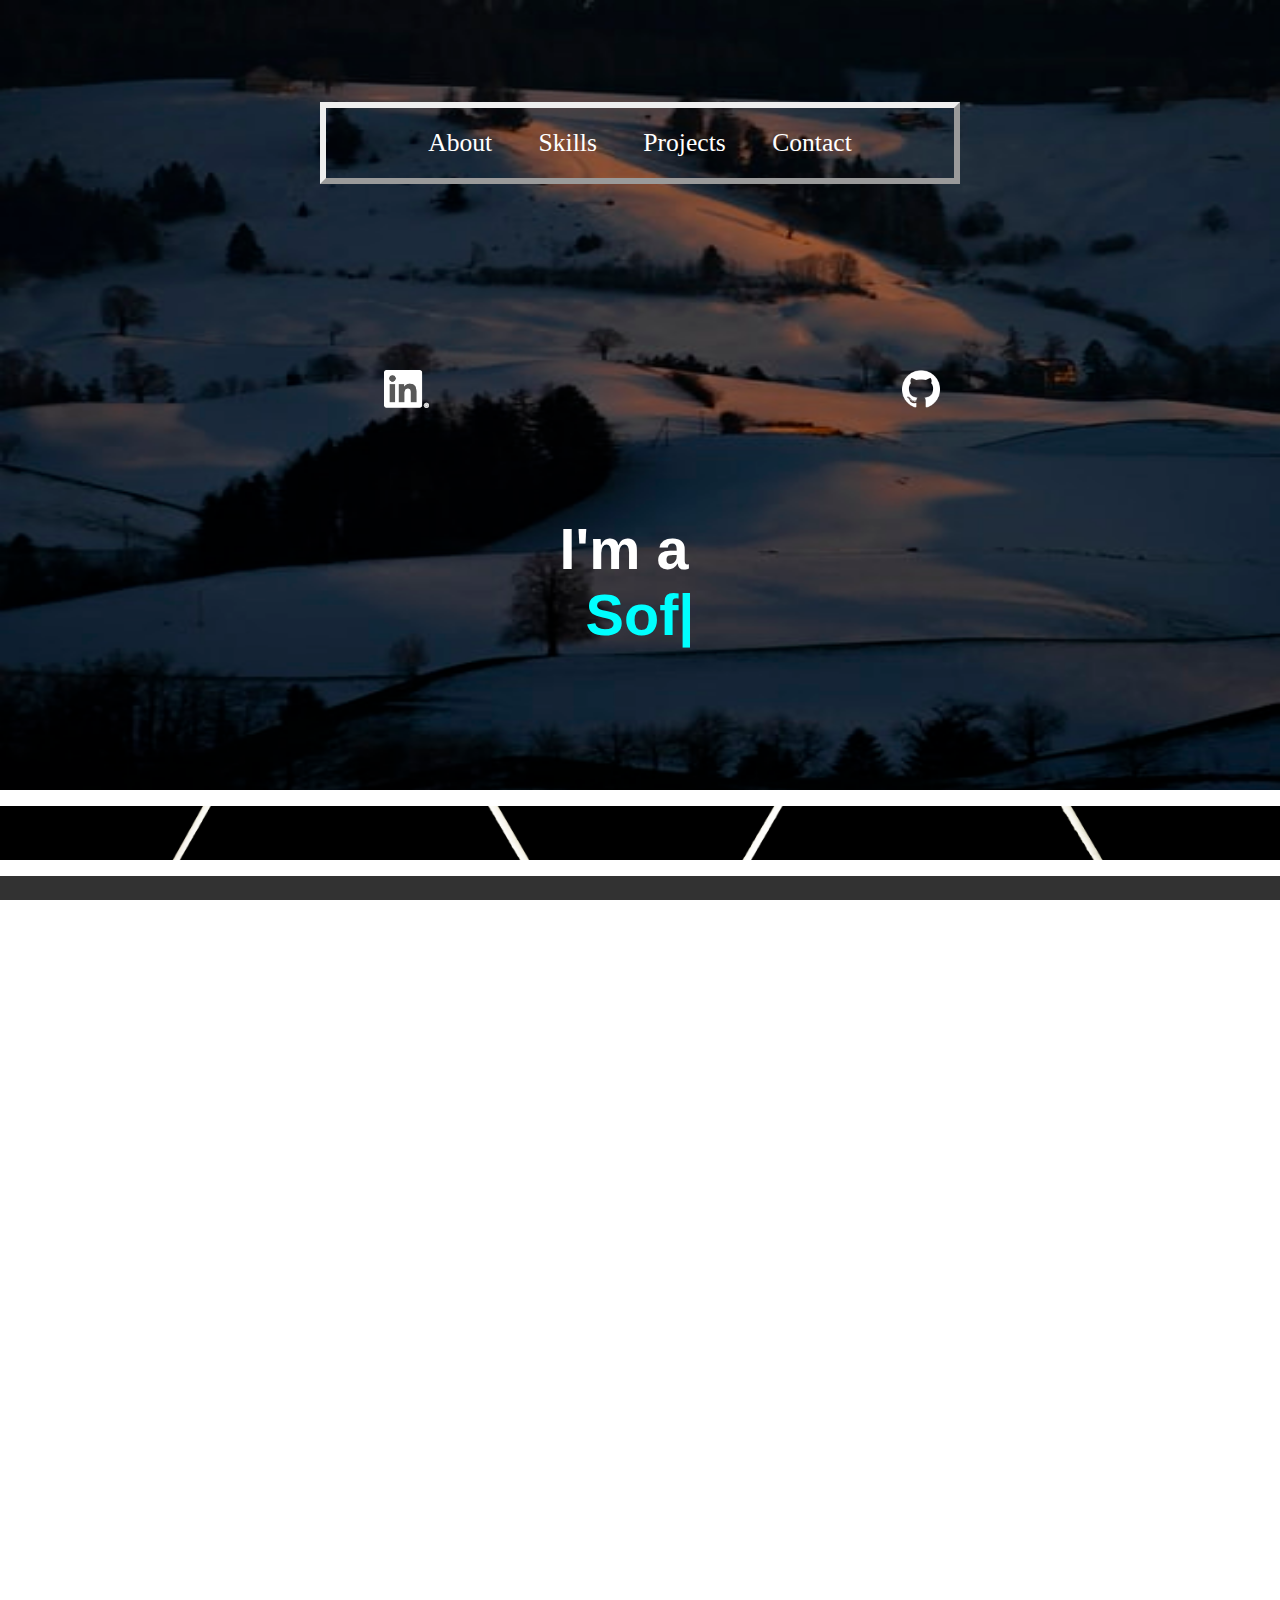
<file: index.html>
<!doctype html>
<html lang="en-ca">
    <head>

        <!-- Global site tag (gtag.js) - Google Analytics -->
        <script async src="https://www.googletagmanager.com/gtag/js?id=UA-172010564-1"></script>
        <script>
          window.dataLayer = window.dataLayer || [];
          function gtag(){dataLayer.push(arguments);}
          gtag('js', new Date());

          gtag('config', 'UA-172010564-1');
        </script>
        <!--  Google Analytics code ends -->

        <title>I'm Hetav Pandya</title>
        <link rel="icon" type="image/png" href="./Images/Profilelog.png" />
        <meta charset="UTF-8">
        <meta name="viewport" content="width=device-width, initial-scale=1">
        <link rel="stylesheet" href="https://cdnjs.cloudflare.com/ajax/libs/font-awesome/4.7.0/css/font-awesome.min.css">
        <link rel="reset_stylesheet" type="text/css" href="HTML5_Doctor_CSS_Reset.css">
        <link rel="stylesheet" type="text/css" href="styles.css">
        <link href="contact-form.css" rel="stylesheet">
        <style>
        .checked {
          color: orange;
        }
        </style>
        <style>
            .Role_message {
                font-size: 70px;
                font-family: sans-serif;
                width: 100%;
                text-align: center;
                display: flex !important;
                flex-flow: column;
                margin: 0px;
                justify-content: center;
                align-items: center;
            }
            .typeText{
                margin: 0px !important;
                color: Cyan;
            }
            .textAbove{
                margin: 0px !important;
                margin-top: 10vh !important;
                padding-top: 2vh;
            }
            .typeText::after {
              content: "|";
              animation: none;
            }
            .showAnim.typeText::after {
              animation: blink 1s step-end infinite;
            }
            @keyframes blink {
              0%, 100% {opacity: 1;}
              50% {opacity: 0;}
            }
            @media only screen and (max-width: 600px) {
                .Role_message {
                    font-size: 7.5vw;
                }
            }
        </style>
        <style>
                @font-face {
                    font-family: "Caveat";
                    src:url("./fonts/Caveat/Caveat-Regular.ttf");
                }
                #credits{
                text-align: center;
                color: aqua;
                font-family: "Caveat", cursive;
                font-size: 22px;
                width: 350px;
                padding-top: 20px;
                margin-top: 230px;
                border-radius: 50%;
                padding-bottom: 20px;
            }
        </style>
        <meta name="description" content="I am Hetav Pandya, a student of Computer Engineering with Artificial Intelligence Minor at the University of Toronto, Canada. I love to code and I am primarily a Software Developer.... But I am much more than JUST a Software Developer.">
    </head>
    <body lang = "en" dir = "ltr">
        <section class="Intro">
            <header>
                <ul>
                    <li><a href="#section1">About</a></li>
                    <li><a href="#section2">Skills</a></li>
                    <li><a href="#section3">Projects</a></li>
                    <li><a href="#section4">Contact</a></li>
                </ul>
            </header>
            <br>
                <a href="https://github.com/pandyah5"><img  id="github" src=".\Logo\GitHub-Mark\GitHub-Mark\PNG\GitHub-Mark-Light-120px-plus.png" alt="GitHub" width=38 height=38 align='right'></a>
                <a href="https://linkedIn.com/in/hetav-pandya"><img id="linkedin" src=".\Logo\LinkedIn-Logos\LinkedIn-Logos\LI-In-Bug.png" alt="Linkedin" width=45 height=38 align='center'></a>
            <h1 class="Role_message">
                <p class = "textAbove">
                    I'm a &nbsp
                </p>
                <p class = "typeText"></p>
            </h1>
        </section>
        <script type='text/javascript' src="animation.js"></script>
    <p id="Black_space">
        <br>
        <br>
        <br>
    </p>
    <section class="whoIam" id="section1">
        <h2> About Me </h2>
        <p>
            <div class='IntroPara'>
            Everyone has a history of experiences that have shaped who they are today and here's mine<br>
            I have lived in fourteen different locations and studied in nine different schools<br>
            So my history is a long and complex one but I'll make it simple for you!<br>
            </div>
            <br>
            <ol>
                <li> I lived in India.</li>
                <li> That's where I completed my higher education.</li>
                <li> I really enjoyed learning new things and as a result developed a good <a href="./academic.html">academic history</a>.</li>
                <li> I then moved to Toronto to study Computer Engineering.</li>
                <li> You might find me on the St. George campus at the University of Toronto trying to catch up with my classes.</li>
                <li> I love <a href="https://github.com/pandyah5">coding</a> {with a cup of coffee beside me}. You can visit my <a href="https://www.codewars.com/users/HackerPanda">CodeWars</a> profile to find out more about the 'katas' [challenges] I solve.</li>
                <li> I also have many <a href="https://github.com/pandyah5">personal projects</a> entailing Computer Vision, Machine Learning, Web Automation, Complex Algorithms and much more.</li>
                <li> I have participated in many hackathons (& will always do) and you can find my achievements on <a href="https://devpost.com/pandyahetav1/challenges">DevPost</a>.</li>
                <li> I was the developer of the active-learning course <em>"Computer Imaging and Data Analysis"</em> for the <a href="https://outreach.engineering.utoronto.ca/pre-university-programs/deep-summer-academy/">University of Toronto DEEP Summer Academy</a> 2020.</li>
                <li> I was a <em>Data & Strategy Analyst</em> and also the <em>Google Analytics lead</em> of the <a href="https://blueskysolar.utoronto.ca/"> Blue Sky Solar Racing Team </a> at the University of Toronto.</li>
                <li> I wanted to learn about Machine Learning, but my first year courses would not teach me beyond basic matrix manipulations (sigh).</li>
                <li> So, I ended up learning bits and pieces from YouTube tutorials, online courses, projects etc. And today...
                <li> I serve as the Co-President for the <a href = "https://utmist.gitlab.io/">University of Toronto Machine Intelligence Student Team (UTMIST)</a>.</li>
                <li> I have worked as a Data Scientist Intern at Bell Canada and as an ML model developer at General Motors. </li>
                <li> I occasionally write <a href="https://medium.com/@pandyahetav1">blog posts</a> on data analytics and tech related topics.</li>
                <li> I loved math as a kid (honestly, no lying I swear!) and I was trained in chinese <i>"Zhusuan & Mental Arithmetic"</i> skills.</li>
                <li> I also have a passion for web development and you are currently on my first <em>web development project</em>.</li>
                <!-- <li> No, my university does not teach me all this, <em> "yet" </em>. I am a self-motivated e-learner and I love to build up my skill-set. </li> -->
                <li> I hold <a href="./certificates.html">certifications</a> for MySQL, Python, Google Analytics amongst many others.</li>
                <li> Apart from tech I love EDM's, coffee, and table tennis (does not mean that I am good at it!)</li>
                <li> If you prefer more professional descriptions, here's my <a href="./documents/Hetav Pandya Resume - R15.pdf">resume</a>.</li>
            </ol>
            <!-- <img src="./Images1/WebLogoCrop.png" alt="Logo" width=10% height=40% class=center> -->
        </p>
    </section>
    <p id="Black_space">
        <br>
        <br>
        <br>
    </p>
    <section class="Skills" id="section2">
        <h2> What I Bring to the Table </h2>
        <h3> { Along with a cup of coffee, of course! } </h3>
        <table style="width:100%" class="skill_list">
            <tr>
                <td>Python</td>
                <td><span class="fa fa-star checked"></span> <span class="fa fa-star checked"></span> <span class="fa fa-star checked"></span> <span class="fa fa-star checked"></span> <span class="fa fa-star checked"></span></td>
            </tr>
            <tr>
                <td>C++</td>
                <td><span class="fa fa-star checked"></span> <span class="fa fa-star checked"></span> <span class="fa fa-star checked"></span> <span class="fa fa-star checked"></span> <span class="fa fa-star checked"></span></td>
            </tr>
            <tr>
                <td>Linux</td>
                <td><span class="fa fa-star checked"></span> <span class="fa fa-star checked"></span> <span class="fa fa-star checked"></span> <span class="fa fa-star checked"></span> <span class="fa fa-star checked"></span></td>
            </tr>
            <tr>
                <td>C</td>
                <td><span class="fa fa-star checked"></span> <span class="fa fa-star checked"></span> <span class="fa fa-star checked"></span> <span class="fa fa-star checked"></span> <span class="fa fa-star checked"></span></td>
            </tr>
            <tr>
                <td>Git & GitHub</td>
                <td><span class="fa fa-star checked"></span> <span class="fa fa-star checked"></span> <span class="fa fa-star checked"></span> <span class="fa fa-star checked"></span> <span class="fa fa-star checked"></span></td>
            </tr>
            <tr>
                <td>Public Speaking</td>
                <td><span class="fa fa-star checked"></span> <span class="fa fa-star checked"></span> <span class="fa fa-star checked"></span> <span class="fa fa-star checked"></span> <span class="fa fa-star"></span></td>
            </tr>
            <tr>
                <td>MATLAB</td>
                <td><span class="fa fa-star checked"></span> <span class="fa fa-star checked"></span> <span class="fa fa-star checked"></span> <span class="fa fa-star checked"></span> <span class="fa fa-star"></span></td>
            </tr>
            <tr>
                <td>MySQL</td>
                <td><span class="fa fa-star checked"></span> <span class="fa fa-star checked"></span> <span class="fa fa-star checked"></span> <span class="fa fa-star checked"></span> <span class="fa fa-star"></span></td>
            </tr>
            <tr>
                <td>Hadoop</td>
                <td><span class="fa fa-star checked"></span> <span class="fa fa-star checked"></span> <span class="fa fa-star checked"></span> <span class="fa fa-star checked"></span> <span class="fa fa-star"></span></td>
            </tr>
            <tr>
                <td>Teradata SQL</td>
                <td><span class="fa fa-star checked"></span> <span class="fa fa-star checked"></span> <span class="fa fa-star checked"></span> <span class="fa fa-star checked"></span> <span class="fa fa-star"></span></td>
            </tr>
            <tr>
                <td>Verilog HDL</td>
                <td><span class="fa fa-star checked"></span> <span class="fa fa-star checked"></span> <span class="fa fa-star checked"></span> <span class="fa fa-star checked"></span> <span class="fa fa-star"></span></td>
            </tr>
            <tr>
                <td>HTML5</td>
                <td><span class="fa fa-star checked"></span> <span class="fa fa-star checked"></span> <span class="fa fa-star checked"></span> <span class="fa fa-star checked"></span> <span class="fa fa-star"></span></td>
            </tr>
            <tr>
                <td>Google Analytics</td>
                <td><span class="fa fa-star checked"></span> <span class="fa fa-star checked"></span> <span class="fa fa-star checked"></span> <span class="fa fa-star checked"></span> <span class="fa fa-star"></span></td>
            </tr>
            <tr>
                <td>CSS 3</td>
                <td><span class="fa fa-star checked"></span> <span class="fa fa-star checked"></span> <span class="fa fa-star checked"></span> <span class="fa fa-star"></span> <span class="fa fa-star"></span></td>
            </tr>
            <tr>
                <td>JavaScript</td>
                <td><span class="fa fa-star checked"></span> <span class="fa fa-star checked"></span> <span class="fa fa-star checked"></span> <span class="fa fa-star"></span> <span class="fa fa-star"></span></td>
            </tr>
            <tr>
                <td>Video Editing</td>
                <td><span class="fa fa-star checked"></span> <span class="fa fa-star checked"></span> <span class="fa fa-star checked"></span> <span class="fa fa-star"></span> <span class="fa fa-star"></span></td>
            </tr>
        </table>
    </section>
    <p id="Black_space">
        <br>
        <br>
        <br>
    </p>
    <section class="projects" id="section3">
            <h2>Personal Projects</h2>
            <blockquote class="quote">
                "Nothing ever becomes real till it is experienced"<br>
            <cite>~ John Keats</cite>
            </blockquote>
            <p>
                <img src = "./Images1/covid.jpg" width=350 height=250 alt="Voice Assistant Image" align="left">

                During the COVID-19 pandemic that UNESCO recognized the surge of mis-information as a major threat to the people and termed it a "disinfodemic" accompanying the "pandemic".
                In the long run, fake information further perpetuates and causes mental strain and anxiety.
                This InfoBot provides the user with credible and updated information regarding the number of cases,
                recoveries, precautionary measures, and a lot more. The InfoBot receives the user's input via voice commands.
                Depending on what the user requires the InfoBot fetches the latest information from the internet via web scrapping
                and provides it to the user in the form of audio responses. This also helped me get the "Wolfram Award" at COVID Hack Challenge!<br>
                <a href="https://github.com/pandyah5/COVID-19_InfoBot">For tech geeks</a>
            </p>
            <p>
                <img src = "./Images1/medical.jpg" width=350 height=250 alt="Doctor working Image" align="left">
                This was a project that I and my team made during a bio-engineering competition.
                Measuring the size of the wound is currently done manually which is highly inaccurate. As of now, many hospitals manually
                measure the size of wound to cut out band-aids that perfectly cover the wound. This makes it difficult, error-prone and
                time-consuming to monitor the healing process.
                So we developed a program to get the dimensions of a customisable bandage that leads to a quicker and a more efficient healing process by speeding
                up the process of measuring the area of the wound, hence preventing any potential infections due to delay.
                This project uses OpenCV library in python to detect fresh wounds and provides the dimension of bandages that will perfectly cover the wound.<br>
                <a href="https://github.com/pandyah5/WoundSensor">For tech geeks</a>
            </p>
            <p>
                <img src = "./Images1/stephen-phillips-hostreviews-co-uk-shr_Xn8S8QU-unsplash.jpg" width=350 height=250 alt="Data Charts" align="left">
                Making machine learning models requires a lot of data and finding the dataset that suits our needs takes a huge chunk of our time. But wait a minute why should a ML enthusiast need to waste time downloading images from the web or be stuck because he/she can't find a suitable dataset...
                So I created this automated web scrapping bot that takes in the subject of interest say for example cats, dogs, burgers, etc. and goes to the web to collect images related to the same and stores it in a directory of their choice.
                You no longer have to search the web to get a suitable dataset to train your model, the bot can make one for you in a few minutes, saving you time which you could devote to improve your model.<br>
                <a href="https://github.com/pandyah5/web_automated_ML_data_collector">For tech geeks</a>
            </p>
            <p>
                <img src = "./Images1/controller.jpg" width=350 height=250 alt="OpenCV Hand Gesture Simulation" align="left">
                I am not even close to what people call a 'pro-gamer' nonetheless, I love PC games. In this project, I have created a script that senses
                hand gestures to control the popular racing game: "Asphalt-9" by 'Gameloft'. You can toggle options, select tracks, and maneuver your car
                just by using hand gestures.
                The script works for any game that uses the "WASD" or the arrow keys for controls, and honestly, that's pretty much every racing game out there.
                Furthermore, this was an implementation of dynamic hand-gesture recognition which is being and can be used for many innovative purposes.
                The project is open-source and free to use, so don't hesitate in integrating the script to make your own gaming experience exciting.<br>
                <a href="https://github.com/pandyah5/asphalt9_OpenCV_Simulation/blob/master/asphalt_9_CV_simulation.py">For tech geeks</a>
            </p>
            <!-- <p>
                <img src = "./Images1/tictactoe1.jpg" width=350 height=250 alt="TicTacToe Board" align="left">
                There are two types of people, ones who played TicTacToe and the others who lied that they didn't. Nonetheless, both of them
                hate losing a match of TicTacToe. That's exactly what this project is about - Creating an <em>undefeatable</em> AI, using backtracking
                algorithm. You can try playing against it but the best you can achieve is a draw, my AI does not like losing <em>[and I mean it]</em>.<br>
                <a href="https://github.com/pandyah5/TicTacToe_AI">For tech geeks</a>
            </p>
            -->
            <p>
               <img src = "./Images1/thumbnail.png" width=350 height=250 alt="Magnum Opus Logo" align="left">
               As engineering students studying at the University of Toronto, most of our time is devoted to applying mathematical reasoning , coding and following a defined workflow to solve engineering problems.
               Having said this, you might have pictured our routine as monotonous, excessively organised and one that lacks creativity...
               You cannot be more wrong! To break this stereotype we started applying mathematical concepts and the knowledge of neural style transfer to
               create beautiful art pieces that convey messages with them. All the art pieces have been created entirely from code, without lifting the brush!
               Engineers may not be great painters, but they do possess a unique perspective - an artistic one...<br>
                <a href="https://hetavpandya.me/magnum_opus/pista.html">For tech geeks and art lovers</a>
            </p>
            <p>
                <img src = "./Images1/sign.png" width=350 height=270 alt="Sign Language" align="left">
                The project is divided into two phases.
                The first phase is a game that randomly generates a number from 0 to 5 and express the output in the audio format.
                The project helps small children learn counting by visually interacting with the user.
                The user is expected to provide the desired answer by pointing the correct number of fingers towards the camera.
                If the user provides a number other than the desired number, the software provides instructions to add / subtract the number to reach the desired number.
                The phase I won the 2nd position at NSBE Hacks 2020 and the next step is to focus on converting sign language symbols to other verbal languages using neural nets.
                The need for this technology comes from the fact that 70 million people use sign language as a mode of communication.
                Unfortunately, a very small percentage understand it.<br>
                <a href="https://github.com/pandyah5/SignLanguage2Voice">For tech geeks</a>
            </p>
            <p>
                <img src = "./Images1/web.png" width=350 height=250 alt="Web development" align="left">
                I'll be honest with you, I wanted to create my own website to make a niche for myself in this online world.
                But I didn't want to use wordpress because that would make me just a random guy in the <a href="https://kinsta.com/wordpress-market-share/">crowd</a> and back then I didn't have the money
                to hire a web developer. So... I had to learn it.<br> <br> <br>I took several online courses and then used the
                concepts I learned to create this website. Today, I am glad I chose the tough path as it gave me an in-depth understanding of how to build a website from scratch.
                <br>
                <a href="https://github.com/pandyah5/pandyah5.github.io">For tech geeks</a>
            </p>
    </section>
    <p id="Black_space">
        <br>
        <br>
        <br>
    </p>
    <section class="contacts" id="section4">
        <div class="fcf-body">

        <h2>Let's Keep in Touch</h2>
        <!-- Don't Be a Stranger  -->
        <p>
            "If you have an exiting opportunity for me, just wanna say 'Hi' or ask any other questions, <br>I would love to hear it from you."
        </p>
            <div id="fcf-form">

            <form action="https://formspree.io/myynnlaq" method="POST" id="fcf-form-id" class="fcf-form-class" >

                <div class="fcf-form-group">
                    <label for="Name" class="fcf-label">Name</label>
                    <div class="fcf-input-group">
                        <input type="text" id="Name" name="name" placeholder="Your name" class="fcf-form-control" required>
                    </div>
                </div>

                <div class="fcf-form-group">
                    <label for="Email" class="fcf-label">Email address</label>
                    <div class="fcf-input-group">
                        <input type="email" id="Email" name="_replyto" placeholder="youremail@example.com" class="fcf-form-control" required>
                    </div>
                </div>

                <div class="fcf-form-group">
                    <label for="Message" class="fcf-label">Message</label>
                    <div class="fcf-input-group">
                        <textarea id="Message" name="message" class="fcf-form-control" placeholder="Type your message" rows="6" maxlength="3000" required></textarea>
                    </div>
                </div>

                <div class="fcf-form-group">
                    <button type="submit" value="Send" id="fcf-button" class="fcf-btn fcf-btn-primary fcf-btn-lg fcf-btn-block">Send Message</button>
                </div>

            </form>
            </div>

        <!--
        <input name="name" type="text" id="nametag" required placeholder="Name">
        <input id="email" name="email" type="email" required placeholder="Email">
        <br>
        <input id="subject" name="subject" type="text" placeholder="Subject">
        <br>
        <input id="message" name="message" type="text" required placeholder="Message">
        <label for="Message" class="fcf-label">Your message</label>
        <br>
        <br>
        <br>
        <br>
        <a id="submit" href="">Submit</a> -->
        <a id="credits" href="https://github.com/pandyah5/pandyah5.github.io" class = center>
            Designed & Built With Joy by Hetav Pandya
        </a>
        </div>
    </section>

    </body>
</html>
</file>
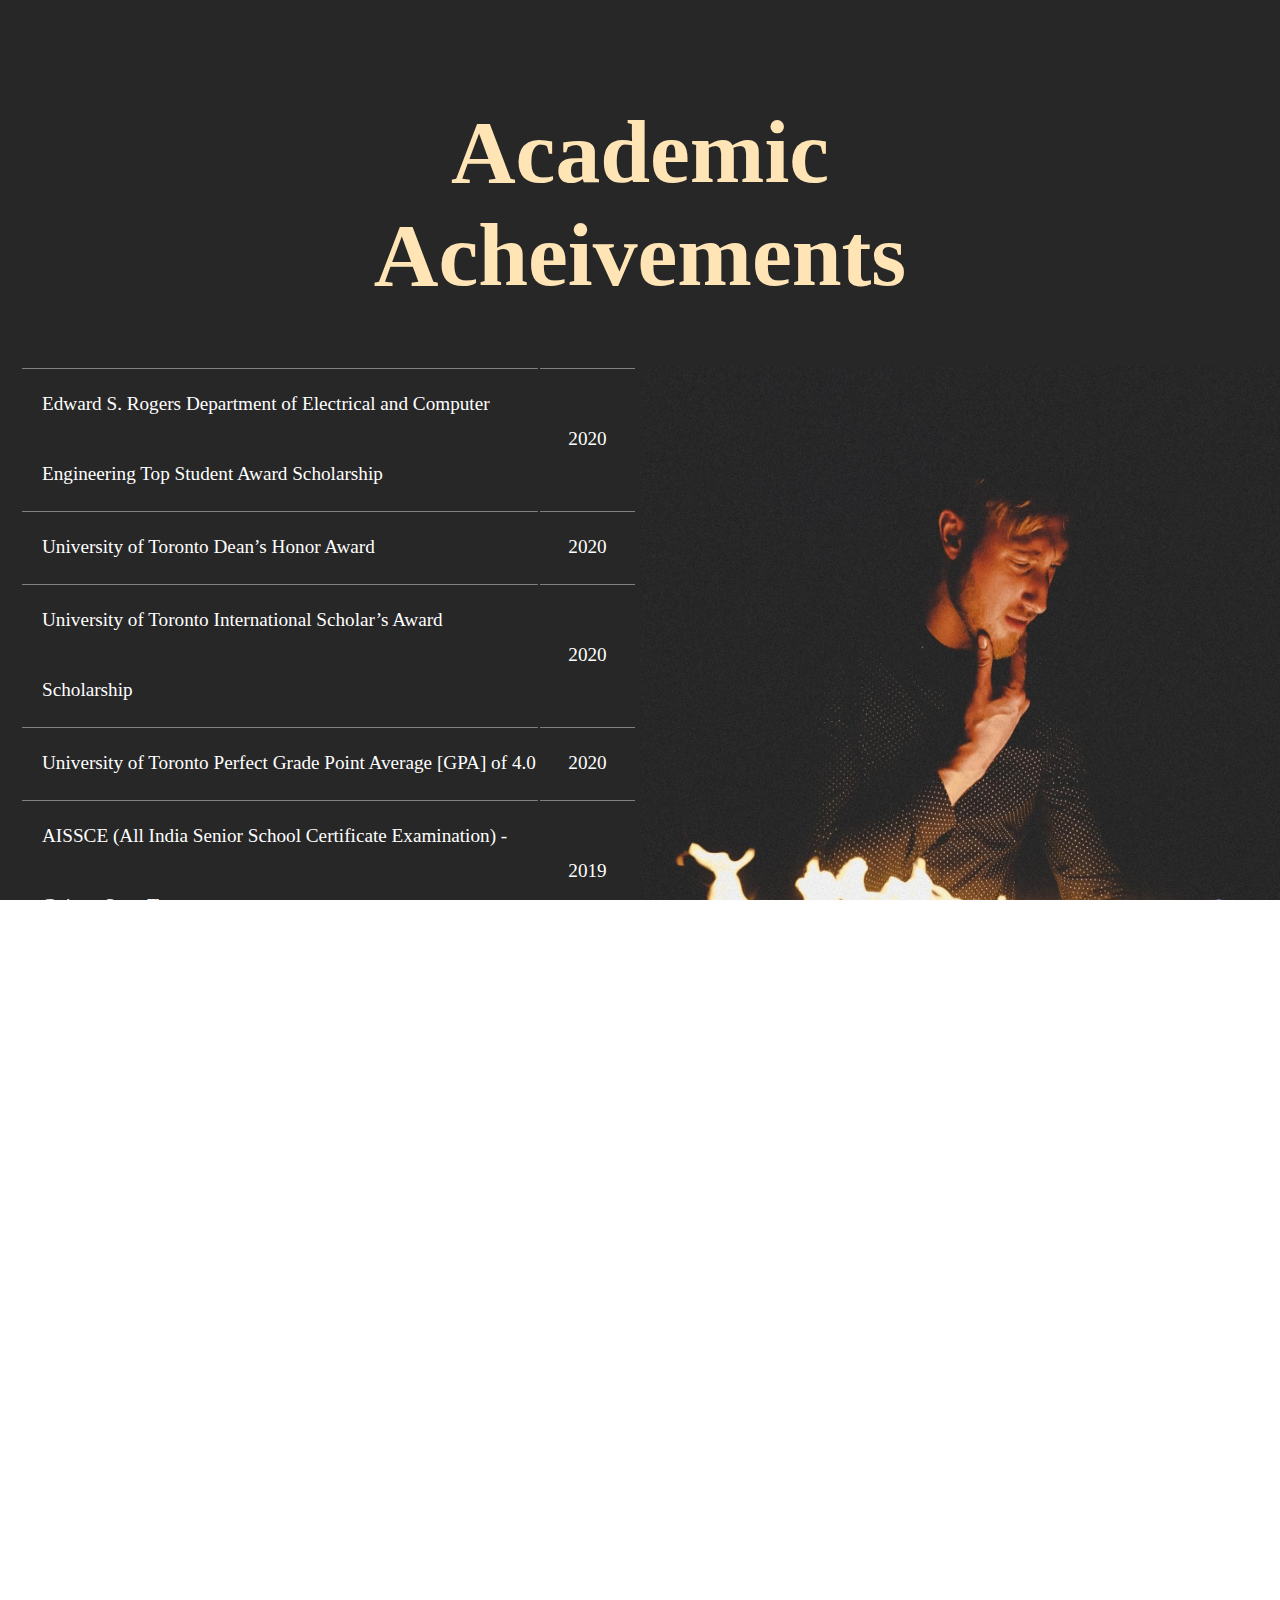
<file: academic.html>
<html lang="en-ca>
    <head>
        
        <!-- Global site tag (gtag.js) - Google Analytics -->
        <script async src="https://www.googletagmanager.com/gtag/js?id=UA-172010564-1"></script>
        <script>
          window.dataLayer = window.dataLayer || [];
          function gtag(){dataLayer.push(arguments);}
          gtag('js', new Date());

          gtag('config', 'UA-172010564-1');
        </script>

        <title>Academic History</title>
        <link rel="icon" type="image/png" href="./Images/Profilelog.png" />
        <meta charset="UTF-8">
        <meta name="viewport" content="width=device-width, initial-scale=1">
        <link rel="stylesheet" href="https://cdnjs.cloudflare.com/ajax/libs/font-awesome/4.7.0/css/font-awesome.min.css">
        <link rel="reset_stylesheet" type="text/css" href="HTML5_Doctor_CSS_Reset.css">
        <link rel="stylesheet" type="text/css" href="styles.css">
        <meta name="description" content="I am Hetav Pandya, a student of Computer Engineering with Artificial Intelligence Minor at the University of Toronto, Canada. I love to code and I am primarily a Software Developer.... But I am much more than JUST a Software Developer.">
    </head>
    <body>
    <section class="academic">
        <h1 class="center"> Academic Acheivements </h1>
        <table class="academic_list">
            <img src ="./Images1/fred-kearney-sAgXI-QXF1o-unsplash1.jpg" id="Acad_img" width=50% height=150% alt="Study Image" align="right">
            <tr>
                <td>Edward S. Rogers Department of Electrical and Computer Engineering Top Student Award Scholarship</td>
                <td align=center class="date">2020</td>
            </tr>
            <tr>
                <td>University of Toronto Dean’s Honor Award</td>
                <td align=center class="date">2020</td>
            </tr>
            <tr>
                <td>University of Toronto International Scholar’s Award Scholarship</td>
                <td align=center class="date">2020</td>
            </tr>
            <tr>
                <td>University of Toronto Perfect Grade Point Average [GPA] of 4.0</td>
                <td align=center class="date">2020</td>
            </tr>
            <tr>
                <td>AISSCE (All India Senior School Certificate Examination) - Gujarat State Topper </td>
                <td align=center class="date">2019</td>
            </tr>
            <tr>
                <td>National Science Olympiad - 23rd State Rank</td>
                <td align=center class="date">2017</td>
            </tr>
            <tr>
                <td>National Tallent-ex Competition State Rank - 7</td>
                <td align=center class="date">2017</td>
            </tr>
            <tr>
                <td>Indian National Talent Search Examination Merit Award </td>
                <td align=center class="date">2017</td>
            </tr>
            <tr>
                <td>Certificate of Excellence - Unified International English Olympiad 2016-17 </td>
                <td align=center class="date">2017</td>
            </tr>
            <tr>
                <td>Annual Academic Merit Award</td>
                <td align=center class="date">2017</td>
            </tr>
            <tr>
                <td>Certificate in advance English by Cambridge English Language assessment [195/210] </td>
                <td align=center class="date">2017</td>
            </tr>
            <tr>
                <td>Certificate of Outstanding Performance in ASSET Maths and Science Olympiad</td>
                <td align=center class="date">2017</td>
            </tr>
            <tr>
                <td>Annual Academic Scholar Award </td>
                <td align=center class="date">2016, 2015, 2014</td>
            </tr>
            <tr>
                <td>Distinction in All India Mathematics and Science Olympiad</td>
                <td align=center class="date">2015</td>
            </tr>
            <tr>
                <td>Platinum award in SIMS Mathematics contest</td>
                <td align=center class="date">2012</td>
            </tr>
            <tr>
                <td>Merit award in SIMS Science contest</td>
                <td align=center class="date">2012</td>
            </tr>
        </table>
        <br>
        <br>
        <br>
        <br>
            <a id="back" href="./index.html">Return</a>
        </section>
    </body>
</html>
</file>
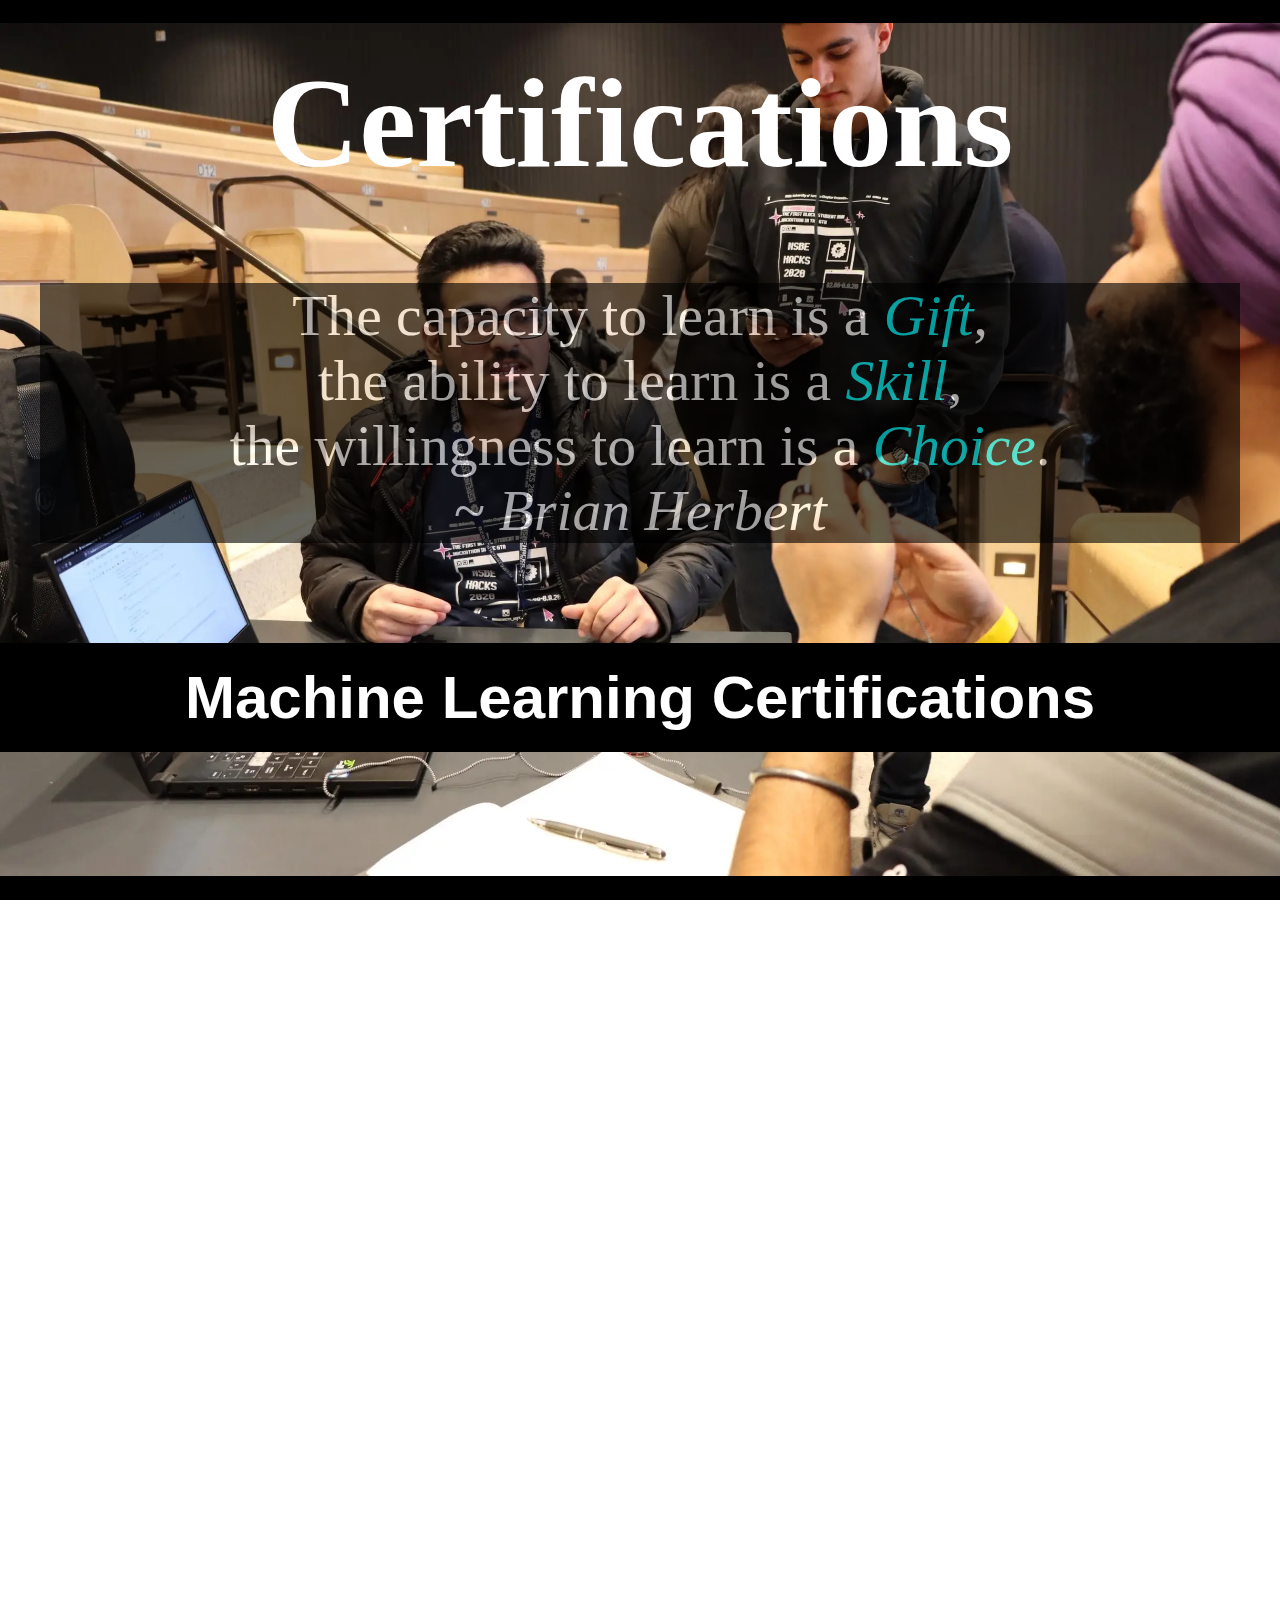
<file: certificates.html>
<!doctype html>
<html lang="en-ca">
    <head>
        
        <!-- Global site tag (gtag.js) - Google Analytics -->
        <script async src="https://www.googletagmanager.com/gtag/js?id=UA-172010564-1"></script>
        <script>
          window.dataLayer = window.dataLayer || [];
          function gtag(){dataLayer.push(arguments);}
          gtag('js', new Date());

          gtag('config', 'UA-172010564-1');
        </script>

        <title>Certifications</title>
        <link rel="icon" type="image/png" href="./Images/Profilelog.png" />
        <meta charset="UTF-8">
        <meta name="viewport" content="width=device-width, initial-scale=1">
        <link rel="stylesheet" href="https://cdnjs.cloudflare.com/ajax/libs/font-awesome/4.7.0/css/font-awesome.min.css">
        <link rel="reset_stylesheet" type="text/css" href="HTML5_Doctor_CSS_Reset.css">
        <link rel="stylesheet" type="text/css" href="styles.css">
        <meta name="description" content="I am Hetav Pandya, a student of Computer Engineering with Artificial Intelligence Minor at the University of Toronto, Canada. I love to code and I am primarily a Software Developer.... But I am much more than JUST a Software Developer.">
    </head>

    <body lang = "en" dir = "ltr">
        <section class = "Certificate">
            <section class="Message">
                <header>
                    <h1> Certifications </h1>
                </header>

            <blockquote>
                The capacity to learn is a <em class="focus">Gift</em>,<br> the ability to learn is a <em class="focus">Skill</em>, <br> the willingness to learn is a <em class="focus">Choice</em>.
                <br>
            <cite>~ Brian Herbert </cite>
            </blockquote>

            <section class="ML">
                <h2> Machine Learning Certifications </h2>
                <p>
                    <img src = "./Cert/How Google Does ML.jpg" width = 350 height=250 alt="How Google Does ML" align="left"/>
                    How Google Does Machine learning <br>
                    Source: Google Cloud <br>
                    <br>
                    <br>
                    <a href="https://coursera.org/share/d3a66a0c78cec6c0f411f9035b88d1f2"> View Certificate </a>
                </p>
                <p>
                    <img src = "./Cert/AIforEvery.PNG" width = 350 height=250 alt="AI for Everyone" align="left"/>
                    Introduction to AI <br>
                    Source: deeplearning.ai <br>
                    <br>
                    <br>
                    <a href="https://coursera.org/share/5e64ba755265872efde23acb2581725a"> View Certificate </a>
                </p>
                <p>
                    <img src = "./Cert/IntrointoML.PNG" width = 350 height=250 alt="Introduction to Machine Learning" align="left"/>
                    Launching into Machine Learning <br>
                    Source: Google Cloud <br>
                    <br>
                    <br>
                    <a href="https://coursera.org/share/e579480d0b9c29ba48f548f5b4375daa"> View Certificate </a>
                </p>
                <p>
                    <img src = "./Cert/IntotoTensorflow.PNG" width = 350 height=250 alt="Introduction to TensorFlow" align="left"/>
                    Intro to Tensorflow <br>
                    Source: Google Cloud <br>
                    <br>
                    <br>
                    <a href="https://coursera.org/share/9395436e7b5db66139925a8f7dedd024"> View Certificate </a>
                </p>
                <p>
                    <img src = "./Cert/featureEng.PNG" width = 350 height=250 alt="Feature Engineering" align="left"/>
                    Feature Engineering <br>
                    Source: Google Cloud <br>
                    <br>
                    <br>
                    <a href="https://coursera.org/share/db1d9c23fb736580a6713989f461c3cc"> View Certificate </a>
                </p>
                <p>
                    <img src = "./Cert/art&sci.PNG" width = 350 height=250 alt="Art and Science of Machine Learning" align="left"/>
                    Art and Science of Machinne Learning <br>
                    Source: Google Cloud <br>
                    <br>
                    <br>
                    <a href="https://coursera.org/share/663053275188db9bf49fdf4e85672010"> View Certificate </a>
                </p>
                <p>
                    <img src = "./Cert/MLProfCert.PNG" width = 350 height=250 alt="Machine Learning Professional Certificate" align="left"/>
                    Machine Learning with TensorFlow on Google Cloud Platform  <br>
                    Source: Google Cloud <br>
                    <br>
                    <br>
                    <a href="https://coursera.org/share/a4070b9157044a41cafb990294c24e35"> View Certificate </a>
                </p>
            </section>
            <section class="WebDev">
                <h2>Web Development Certifications </h2>
                <p>
                    <img src = "./Cert/database.PNG" width = 350 height=250 alt="Programming foundations - Databases" align="left"/>
                    Programming Foundations - Databases <br>
                    Source: LinkedIn Learning <br>
                    <br>
                    <br>
                    <a href="https://1drv.ms/b/s!AkP-Afb-0gZYjybkXQJOKuGN3fFV?e=d6M0zr"> View Certificate </a>
                </p>
                <p>
                    <img src = "./Cert/HTML.PNG" width = 350 height=250 alt="HTML Essential Training" align="left"/>
                    HTML Essential Training <br>
                    Source: LinkedIn Learning <br>
                    <br>
                    <br>
                    <a href="https://1drv.ms/b/s!AkP-Afb-0gZYjye4Pv8V_9acpSJ-?e=IE7js1"> View Certificate </a>
                </p>
                <p>
                    <img src = "./Cert/CSS.PNG" width = 350 height=250 alt="Introduction to CSS" align="left"/>
                    Introduction to CSS <br>
                    Source: LinkedIn Learning <br>
                    <br>
                    <br>
                    <a href="https://1drv.ms/b/s!AkP-Afb-0gZYjzud_MgZ0Q3njM8z?e=gj75qa"> View Certificate </a>
                </p>
                <p>
                    <img src = "./Cert/FrontBack.PNG" width = 350 height=250 alt="Succeeding in Web Development: Full Stack and Front End" align="left"/>
                    Succeeding in Web Development: Full Stack and Front End <br>
                    Source: LinkedIn Learning <br>
                    <br>
                    <br>
                    <a href="https://1drv.ms/b/s!AkP-Afb-0gZYj2RUZeK_rBr1zKjo?e=RTMzu9"> View Certificate </a>
                </p>
            </section>
            <section class="DataAnalysis">
                <h2>Data Science Certifications </h2>
                <p>
                    <img src = "./Cert/MySQL.PNG" width = 350 height=250 alt="Managing big data with MySQL" align="left"/>
                    Managing Big Data with MySQL <br>
                    Source: Duke University <br>
                    <br>
                    <br>
                    <a href="https://coursera.org/share/307c07d79144b7bfda3eade5cdae9b5c"> View Certificate </a>
                </p>
                <p>
                    <img src = "./Cert/MATLAB.PNG" width = 350 height=250 alt="MATLAB Training" align="left"/>
                    MATLAB Onramp <br>
                    Source: MathWorks <br>
                    <br>
                    <br>
                    <a href="https://1drv.ms/b/s!AkP-Afb-0gZYj2q849f2Tm0BGJIs?e=gVtQP3"> View Certificate </a>
                </p>
                <p>
                    <img src = "./Cert/MATLAB_ML.PNG" width = 350 height=250 alt="Machine Learning using MATLAB" align="left"/>
                    MATLAB Machine Learning Onramp <br>
                    Source: MathWorks <br>
                    <br>
                    <br>
                    <a href="https://1drv.ms/b/s!AkP-Afb-0gZYkEGrIhjYNzxZUkM0?e=Q4cxCW"> View Certificate </a>
                </p>
                <p>
                    <img src = "./Cert/python.PNG" width = 350 height=250 alt="Crash Course on Python" align="left"/>
                    Python Crash Course <br>
                    Source: Google <br>
                    <br>
                    <br>
                    <a href="https://coursera.org/share/49cfc83e5498b8aedc2c9699448fda0d"> View Certificate </a>
                </p>
                <p>
                    <img src = "./Cert/GoogleAnalytics.PNG" width = 350 height=250 alt="Google Analytics for Beginners" align="left"/>
                    Google Analytics for Beginners <br>
                    Source: Google Analytics Academy <br>
                    <br>
                    <br>
                    <a href="https://analytics.google.com/analytics/academy/certificate/SrvGdc1lR-Wgz8XT78bkIQ"> View Certificate </a>
                </p>
            </section>
            <h3><a href="./index.html">RETURN</a></h3>
        </section>
    </body>
</html>
</file>
<file: styles.css>
/* -------------General-------------- */

html,body
{
    width: 100%;
    height: 100%;
    margin: 0px;
    padding: 0px;
    overflow-x: hidden;
}

html {
  scroll-behavior: smooth;
}

body {
    padding: 0px;
    margin: 0px;
    font-family: "Palatino Linotype", "Book Antiqua", Palatino, serif;
}

a {
    color: aqua;
    text-decoration: none;
}
a:hover {
    text-decoration: underline;
}

/* -------------Introduction-------------- */

.Intro {
    background-image: url("./Images1/Toronto.jpg");
    background-color: black;
    background-repeat: no-repeat;
    background-size: 100vw 100vh;
    padding: 200 px;
    height: 790px;
    color: white;
    font-family: "Palatino Linotype", "Book Antiqua", Palatino, serif;
    text-align: left;
    font-size: 18px;
}

.Intro header ol {
    margin-top: 0
}

.Intro header{
    font-size: 30px;
    text-align: center;
    /*display: flex;*/
    height: 80px;
    align-items: center !important;
    margin-top: 0px;
    padding-top: 50px;
    margin-left: 15vw;
    margin-right: 15vw;
    margin-bottom: 13vw;
}
.Intro header ul {
    margin-left: 15vw;
    margin-right: 15vw;
    border-style: outset;
    border-width: 6px;
    padding-left: 0px;
}


#github {
    margin-right: 43vw;
    padding-right: 20px;
}

#linkedin {
    margin-left: 42vw;
}

header a{
    margin: 0px;
    width: 0px;
}
.center {
  display: block;
  margin-left: auto;
  margin-right: auto;
  width: 50%;
}
@media only screen and (max-width: 1400px) {
    .Intro {
        background-image: url("./Images1/city_sq.jfif");
        background-color: black;
        background-attachment: fixed;
        background-repeat: no-repeat;
        background-position: center;
        background-size: 100vw 100vh;
    }
    .Intro header{
        font-size: 2vw;
        margin-left: 10vw;
        margin-right: 10vw;
        margin-bottom: 15vw;
        padding-top: 6vw;
    }
    .Intro .Role_message {
        font-size: 4.5vw;
    }
    .Intro header ol {
        margin-top: 20px;
    }
    #github {
        margin-right: 25vw;
        padding-right: 20px;
    }
    #linkedin {
        margin-left: 30vw;
    }
}
@media only screen and (max-width: 600px) {
    .Intro {
        background-image: url("./Images1/city.jfif");
        background-color: black;
        background-attachment: fixed;
        background-repeat: no-repeat;
        background-position: center;
        background-size: 100vw 100vh;
    }
    .Intro header{
        font-size: 4vw;
        margin-left: 15vw;
        margin-right: 15vw;
        margin-bottom: 45vw;
        padding-top: 30vw;
    }
    .Intro header ol {
        margin-top: 20px;
    }
    #github {
        margin-right: 25vw;
        padding-right: 20px;
    }
    #linkedin {
        margin-left: 30vw;
    }
}

/* -------------About Me-------------- */
.whoIam {
    background-image: url("./Images1/city_big.jpg");
    background-color: black;
    opacity: 0.8;
    background-repeat: no-repeat;
    background-attachment: fixed;
    background-size: 100% auto;
    padding-left: 90px;
    color: white;
    font-size: 21px;
    line-height: 50px;
    font-family: "Palatino Linotype", "Book Antiqua", Palatino, serif;
    padding-bottom: 50px;
}
@media only screen and (max-width: 1400px) {
    .whoIam {
        background-image: url("./Images1/black.png");
        background-size: 100% 1500px;
        padding-left: 0;
        font-size: 2vw;
    }
    .whoIam li{
        background-color: DimGrey;
        opacity: 0.7;
        margin: 20px;
        line-height: 50px;
        text-align: center;
    }
    .whoIam ol{
        padding-left: 1vw;
        background-image: url("./Images1/rock.jfif");
        background-size: 100% auto;
        padding-top: 3vw;
        padding-bottom: 3vw;
        background-attachment: fixed;
    }
}
@media only screen and (max-width: 600px) {
    .whoIam {
        background-image: url("./Images1/black.png");
        background-size: 100% 1500px;
        padding-left: 0;
        font-size: 4vw;
    }
    .whoIam li{
        /* border-bottom: 2px solid silver; */
        background-color: gray;
        opacity: 0.7;
        margin: 20px;
        line-height: 30px;
        text-align: center;
    }
    .whoIam ol{
        padding-left: 1vw;
        background-image: url("./Images1/rock.jfif");
        background-size: 100% auto;
        padding-top: 3vw;
        padding-bottom: 3vw;
        background-attachment: fixed;
    }
}

.whoIam h2{
    text-align: center;
    font-size: 35px;
    padding: 50px;
    margin: 0px;
}
.whoIam .IntroPara{
    text-align: center;
    font-size: 22px;
}
.whoIam .IntroPara img{
    padding: 0;
}


.whoIam li{
    list-style-type: none;
    align-content: left;
}

/* -------------Additional Links-------------- */

.academic {
    background-color: rgb(39,39,39);
    background-size: 100% 100%;
    padding-bottom: 100px;
}
.academic h1 {
    font-size: 7vw;
    font-family: serif;
    color: moccasin;
    text-align: center;
    margin-top: 0px;
    padding-top: 100px;
}
.academic_list {
    padding-left: 20px;
    color: white;
    font-size: 1.5vw;
    line-height: 70px;
    font-family: "Palatino Linotype", "Book Antiqua", Palatino, serif;
    padding-bottom: 20px;
}
.academic_list td{
    padding: 0px;
    margin: 0px;
    padding-right: 0px;
    padding-left: 20px;
    border-top: 1px ridge gray;
}
.academic_list .date {
    padding-right: 0px;
    padding-left: 0px;
}

#back {
    padding: 20px;
    border: 6px;
    border-radius: 50%;
    border-style: ridge;
    border-color: white;
    color: black;
    background-color: moccasin;
    margin-left: 740px;
    text-align: center;
    font-size: 24px;
}

@media only screen and (max-width: 600px) {
    .academic h1 {
        font-size: 8vw;
        font-family: serif;
        color: moccasin;
        text-align: center;
        margin-top: 0px;
        padding-top: 40px;
        padding-bottom: 10px;
    }
    .academic {
        background-image: url("./Images1/fred-kearney-sAgXI-QXF1o-unsplash1.webp");
        background-color: rgb(39,39,39);
        background-size: 100% auto;
        background-attachment: fixed;
        background-repeat: no-repeat;
        background-position: center;
        padding-bottom: 100px;
    }
    .academic #Acad_img {
        width: 0;
        height: 0;
        padding: 0;
        margin: 0;
    }
    .academic_list {
        padding-left: 0;
        line-height: 50px;
        margin-bottom: 50px;
    }

    .academic_list td{
        padding-left: 10px;
        margin-bottom: 50px;
        padding-right: 10px;
        font-size: 4vw;
        margin: 2px;
        background-color: rgb(39,39,39);
        border-top: 2px ridge white;
        opacity: 0.6;
    }
    #back{
        margin-left: 35vw;
        margin-right: auto;
        width: 100%
        text-align: center;
    }
}

.Message h1 {
    font-size: 10vw;
    font-family: serif;
    color: white;
    text-align: center;
    margin-top: 0px;
    padding-top: 50px;
}

.Certificate {
    background-image: url("./Images1/NSBE.webp");
    background-color: black;
    background-attachment: fixed;
    background-size: 100vw auto;
    background-repeat: no-repeat;
    background-position: center;
    background-attachment: fixed;
}
.Certificate blockquote{
    background-color: black;
    opacity: 0.6;
    text-align: center;
    font-size: 4.5vw;
    color: white;
    font-family: "Palatino Linotype", "Book Antiqua", Palatino, serif;
    margin-bottom: 100px;
}

.Certificate .focus{
    color: cyan;
}
.Certificate h2{
    font-size: 60px;
    font-family: sans-serif;
    background-color: black;
    color: white;
    text-align: center;
    margin-top: 100px;
    padding: 20px;
}
.Certificate p{
    background-color: black;
    opacity: 0.8;
    padding: 10px;
    height: 252px;
    margin-top: 150px;
    margin-bottom: 0;
    font-size: 35px;
    color: white;
    font-family: "Palatino Linotype", "Book Antiqua", Palatino, serif;
    text-align: center;
}
.Certificate img{
    padding-left: 70px;
    padding-right: 20px;
}

.Certificate img:hover {
    transform: scale(1.25);
}

.Certificate h3 {
    font-size: 40px;
    font-family: sans-serif;
    background-color: black;
    opacity: 0.7;
    color: white;
    text-align: center;
    margin-top: 100px;
    padding: 20px;
    margin-bottom: 0;
}

@media only screen and (max-width: 600px) {
    .Certificate h3 {
        font-size: 5vw;
    }
    .Certificate p{
        background-color: black;
        opacity: 0.8;
        padding: 10px;
        height: 252px;
        margin-top: 120px;
        padding-bottom: 85px;
        font-size: 4.5vw;
    }
    .Certificate blockquote{
        font-size: 5vw;
        margin-bottom: 130px;
    }
    .Message h1 {
        padding-top: 10px;
        font-size: 12vw;
        margin-bottom: 100px;
        color: white;
    }
    .Certificate h2{
        font-size: 8vw;
        font-family: sans-serif;
        background-color: black;
        color: white;
        text-align: center;
        margin-top: 100px;
        padding: 20px;
    }
    .Certificate img{
        padding-left: 20px;
        padding-right: 20px;
        text-align: center;
        margin-left: 5%;
        display:block;
        margin-right: 10%;
        width: 80%;
        height: 85%;
    }
    .Certificate {
        background-image: url("./Images1/IMG-20200301-WA0016.webp");
        background-color: black;
        background-attachment: fixed;
        background-size: 100vw auto;
        background-attachment: fixed;
        background-repeat: no-repeat;
        background-position: center;
    }
}

/* -------------Skill Set-------------- */
.Skills {
    background-image: url("./Images1/city_long.jpg");
    background-color: black;
    background-repeat: no-repeat;
    background-size: 100vw auto;
    background-position: center;
    background-attachment: fixed;
    padding-bottom: 100px;
}
.Skills h2{
    text-align: center;
    font-size: 35px;
    padding: 50px;
    padding-bottom: 20px;
    margin: 0px;
    color: white;
}
.Skills h3{
    text-align: center;
    font-size: 26px;
    padding: 10px;
    margin: 0px;
    color: white;
}

.Skills .skill_list {
    margin-left: 15vw;
    color: white;
    font-size: 25px;
    line-height: 50px;
    font-family: "Palatino Linotype", "Book Antiqua", Palatino, serif;
}
@media only screen and (max-width: 1400px) {
    .Skills{
        background-image: url("./Images1/coffee_long.jfif");
        background-attachment: fixed;
        background-size: 100vw auto;
        background-position: bottom;
    }
    .Skills .skill_list {
        line-height: 70px;
        font-size: 2.5vw;
    }
}
@media only screen and (max-width: 600px) {
    .Skills{
        background-image: url("./Images1/coffee_long.jfif");
        background-attachment: fixed;
        background-size: 100vw auto;
        background-position: bottom;
    }
    .Skills .skill_list {
        margin-left: 10vw;
        color: white;
        font-size: 5vw;
        line-height: 50px;
        font-family: "Palatino Linotype", "Book Antiqua", Palatino, serif;
    }
}

/* -------------Personal Projects-------------- */

.projects {
    background-color: black;
    color: white;
    font-family: "Palatino Linotype", "Book Antiqua", Palatino, serif;
}

.projects {
    background-image: url("./Images1/city_1.jpg");
    background-color: black;
    background-repeat: no-repeat;
    background-position: center;
    background-attachment: fixed;
    background-size: 100vw auto;
    padding-bottom: 2px;
}

.projects h2{
    text-align: center;
    font-size: 35px;
    padding: 50px;
    margin: 0px;
}
.projects blockquote{
    text-align: center;
    font-size: 26px;
    padding-bottom: 50px;
    font-family:monospace;
}
.projects p{
    color: white;
    font-size: 22px;
    font-family: "Palatino Linotype", "Book Antiqua", Palatino, serif;
    margin-bottom: 50px;
    padding-bottom: 5vh;
    padding-top: 4vh;
    align-items: center;
    text-align: justify;
    padding-right: 10px;
    background-color: black;
    opacity: 0.9;
}
.projects img{
    padding-left: 50px;
    padding-right: 40px;
    border-radius: 25%;
}
@media only screen and (max-width: 1400px) {
    .projects img{
        width: 80%;
        padding: 20px;
        height: auto;
        margin-left: 8vw;
        margin-right: 10vw;
        border-radius: 0%;
        padding-bottom: 20px;
        align-content: center;
    }
    .projects p{
        padding: 10px;
        background-color: black;
        opacity: 0.6;
        font-size: 2.2vw;
        margin-left: 1.5vw;
        margin-right: 1.5vw;
    }
    .projects {
        background-image: url("./Images1/yash-menghani-ejLp_lrQvyI-unsplash.webp");
        background-attachment: fixed;
        background-color: black;
        background-repeat: no-repeat;
        background-position: center;
        background-size: 100vw auto;
        padding-bottom: 2px;
    }
}
#Black_space {
    background-image: url("./Images1/pattern.jpg");
    background-color: black;
    background-position: center;
    background-attachment: fixed;
    background-size: 100vw auto;
    background-repeat: no-repeat;
}

/* -------------Contact-------------- */

.contacts {
    color: white;
    background-image: url("./Images1/dundas.jpg");
    background-size: 100vw, auto;
    background-position: center;
    background-attachment: fixed;
    background-repeat: no-repeat;
    background-color: black;
    font-family: "Palatino Linotype", "Book Antiqua", Palatino, serif;
}

.contacts h2{
    margin-top: 0px;
    padding-bottom: 60px;
    padding-top: 20px;
    text-align: center;
    font-size: 35px;
    font-family: "Palatino Linotype", "Book Antiqua", Palatino, serif;
}

.contacts p {
    text-align: center;
    font-size: 26px;
    font-family: "Palatino Linotype", "Book Antiqua", Palatino, serif;
    margin-bottom: 100px;
}
.contacts input {
    padding: 20px;
    background-color: white;
    border-style: ridge;
    border-radius: 8px;
    border-width: 6px;
    border-color: gray;
    margin-top: 20px;
    color: black;
    font-family: "Palatino Linotype", "Book Antiqua", Palatino, serif;
    font-size: 20px;
}
.contacts #name {
    padding-right: 5vw;
    width: 18vw;
}

.contacts #email {
    width: 18vw;
    margin-left: 2.5vw;
}

.contacts #message {
    width: 600px;
}
.contacts .fcf-label{
    font-size: 2vw;
    justify-content: center;
}
.contacts .fcf-form-control{
    margin: auto;
}
.contacts .fcf-btn-block{
    margin: auto;
}
.contacts #submit {
    margin-left: 700px;
    padding: 20px;
    font-size: 28px;
    background-color: black;
    border-style: outset;
    border-width: 6px;
    border-color: white;
    border-radius: 25%;
    color: white;
}


@media only screen and (max-width: 1400px) {
    .contacts h2{
        margin-top: 10px;
        margin-bottom: 10px;
        padding: 10px;
        background-color: black;
        opacity: 0.8;
    }
    .contacts {
        background-image: url("./Images1/Webp.net-resizeimage.webp");
        background-size: 100vw auto;
        background-position: center;
        background-repeat: no-repeat;
        background-attachment: fixed;
    }
    .contacts p{
        background-color: black;
        opacity: 0.8;
        padding: 20px;
        margin-bottom: 80px;
    }
    /* .contacts #nametag {
        margin-left: 9% !important;
        margin-right: 15% !important;
        text-align: center;
    }

    .contacts #email {
        margin-left: 9% !important;
        margin-right: 15% !important;
        text-align: center;
    }

    .contacts #subject {
        margin-left: 9% !important;
        margin-right: 15% !important;
        text-align: center;
    }
    .contacts #message {
        margin-left: 9% !important;
        margin-right: 15% !important;
        text-align: center;
    } */
    .contacts input {
        padding: 10px;
        opacity: 0.8;
        margin-top: 20px;
        color: black;
    }

    .contacts #submit {
        margin-left: 40vw;
        padding: 2vw;
        font-size: 4.2vw;
        background-color: black;
        border-style: outset;
        border-width: 0.8vw;
        border-color: white;
        border-radius: 25%;
        color: white;
    }
    #credits{
        background-color: black;
        opacity: 0.7;
        padding: 8px !important;
        font-size: 2vw !important;
        width: 80% !important;
        margin-top: 19% !important;
        margin-bottom: 2% !important;
    }
    .contacts .fcf-label{
        font-size: 2vw;
        justify-content: center;
    }
    .contacts .fcf-form-control{
        margin: auto;
    }
    .contacts .fcf-btn-block{
        margin: auto;
    }
}

/* -------------Header Links-------------- */
header li {
    margin: 20px;
    display: inline-block;
}

header ul {
    text-align: center;
}

header li a {
    color: white;
    text-decoration: none;
}
</file>
<file: contact-form.css>
#fcf-form {
    display:block;
}

.fcf-body {
    margin: 0;
    font-family: -apple-system, Arial, sans-serif;
    font-size: 1rem;
    opacity: 0.9;
    font-weight: 400;
    line-height: 1.5;
    color: white;
    text-align: left;
    padding: 30px;
    padding-bottom: 10px;
    border: 1px solid #ced4da;
    border-radius: 0.25rem;
    max-width: 100%;
}

.fcf-form-group {
    margin-bottom: 1rem;
}

.fcf-input-group {
    position: relative;
    display: -ms-flexbox;
    display: flex;
    -ms-flex-wrap: wrap;
    flex-wrap: wrap;
    -ms-flex-align: stretch;
    align-items: stretch;
    width: 100%;
}

.fcf-form-control {
    display: block;
    width: 100%;
    height: calc(1.5em + 0.75rem + 2px);
    padding: 0.375rem 0.75rem;
    font-size: 1rem;
    font-weight: 400;
    line-height: 1.5;
    color: #495057;
    background-color: #fff;
    background-clip: padding-box;
    border: 1px solid #ced4da;
    outline: none;
    border-radius: 0.25rem;
    transition: border-color 0.15s ease-in-out, box-shadow 0.15s ease-in-out;
}
@media only screen and (min-width: 1000px) {
  .fcf-form-control {
    width: 50vw;
    margin-left: 25vw;
  }
}
.fcf-form-control:focus {
    border: 1px solid #313131;
}

select.fcf-form-control[size], select.fcf-form-control[multiple] {
    height: auto;
}

textarea.fcf-form-control {
    font-family: -apple-system, Arial, sans-serif;
    height: auto;
    border-style: ridge;
    border-radius: 8px;
    border-width: 6px;
    border-color: gray;
}

label.fcf-label {
    display: inline-block;
    margin-bottom: 0.5rem;
    font-size: 3vw;
    width: 40vw;
    margin-left: 23vw;
    margin-right: 30vw;
    text-align: center;
}
@media only screen and (max-width: 1400px) {
    label.fcf-label {
        background-color: black;
        opacity: 0.7;
        font-size: 5vw;
    }
}
@media only screen and (min-width: 1000px) {
  label.fcf-label {
    width: 50vw;
  }
}

.fcf-btn {
    display: inline-block;
    font-weight: 400;
    color: #212529;
    text-align: center;
    vertical-align: middle;
    cursor: pointer;
    -webkit-user-select: none;
    -moz-user-select: none;
    -ms-user-select: none;
    user-select: none;
    background-color: transparent;
    border: 1px solid transparent;
    padding: 0.375rem 0.75rem;
    font-size: 1rem;
    line-height: 1.5;
    border-radius: 0.25rem;
    transition: color 0.15s ease-in-out, background-color 0.15s ease-in-out, border-color 0.15s ease-in-out, box-shadow 0.15s ease-in-out;
}

@media (prefers-reduced-motion: reduce) {
    .fcf-btn {
        transition: none;
    }
}

.fcf-btn:hover {
    color: #212529;
    text-decoration: none;
}

.fcf-btn:focus, .fcf-btn.focus {
    outline: 0;
    box-shadow: 0 0 0 0.2rem rgba(0, 123, 255, 0.25);
}

.fcf-btn-primary {
    color: #fff;
    background-color: #007bff;
    border-color: #007bff;
}

.fcf-btn-primary:hover {
    color: #fff;
    background-color: #0069d9;
    border-color: #0062cc;
}

.fcf-btn-primary:focus, .fcf-btn-primary.focus {
    color: #fff;
    background-color: #0069d9;
    border-color: #0062cc;
    box-shadow: 0 0 0 0.2rem rgba(38, 143, 255, 0.5);
}

.fcf-btn-lg, .fcf-btn-group-lg>.fcf-btn {
    padding: 0.5rem 1rem;
    font-size: 1.25rem;
    line-height: 1.5;
    border-radius: 0.3rem;
}

.fcf-btn-block {
    display: block;
    width: 100%;
}

@media only screen and (min-width: 1000px) {
  .fcf-btn-block {
    width: 50vw;
    margin-left: 26.5vw;
    margin-right: 25vw;
  }
}

.fcf-btn-block+.fcf-btn-block {
    margin-top: 0.5rem;
}

input[type="submit"].fcf-btn-block, input[type="reset"].fcf-btn-block, input[type="button"].fcf-btn-block {
    width: 100%;
}
</file>
